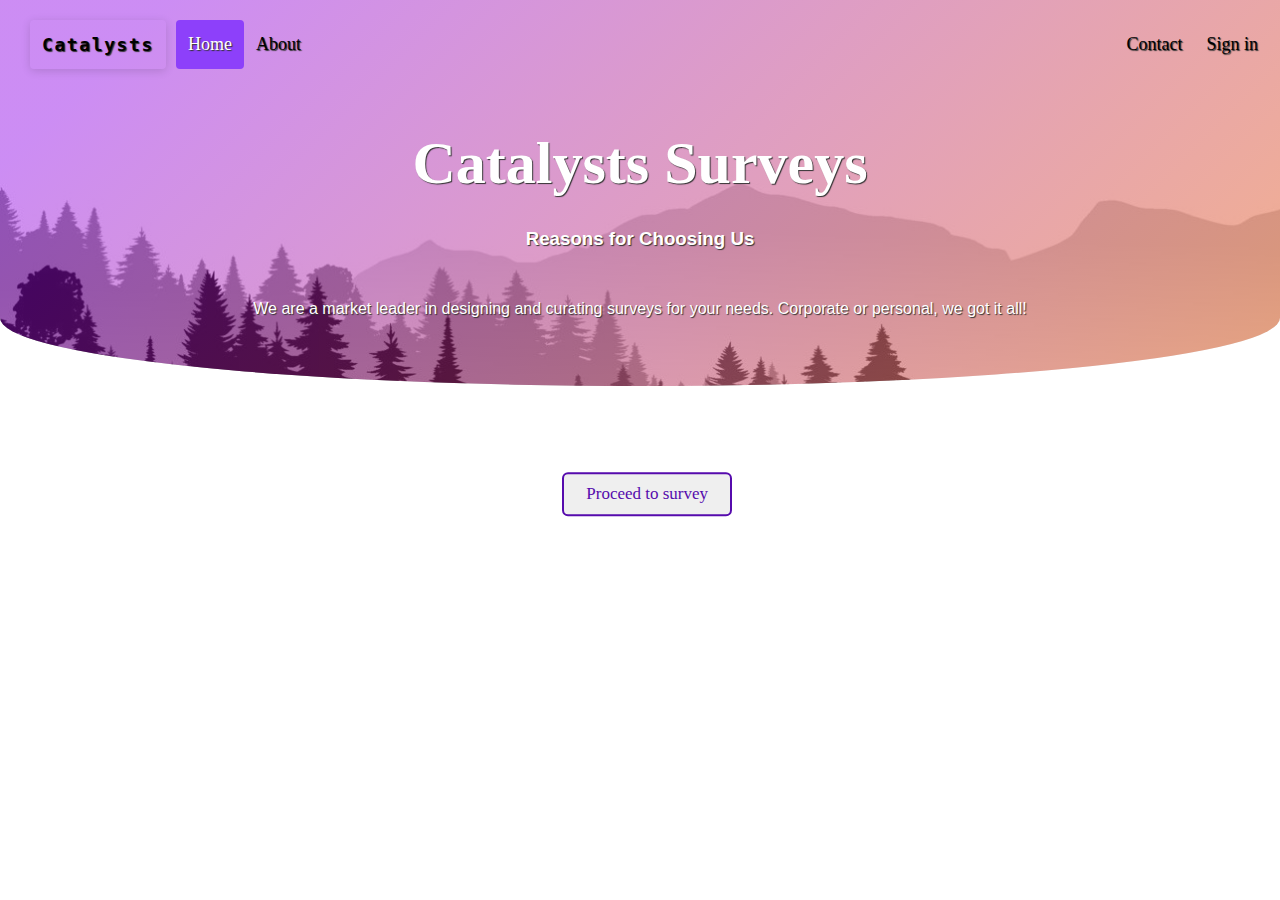
<file: index.html>
<!DOCTYPE html>
<html lang="en">
<head>
    <meta charset="UTF-8">
    <meta name="viewport" content="width=device-width, initial-scale=1.0">
    <title>Survey</title>
    <link rel="icon" type="image/x-icon" href="favicon.ico">
    <link rel="stylesheet" href="home-style.css">
</head>
<body>

    <header>
        
        <div class="overlay">
            <div class="header">
                <a href="index.html" class="ui-btn"><span>Catalysts</span></a>
                <a class="active" href="#">Home</a>
                <a href="#" class="link">About</a>
                <div class="header-right">
                  <a href="contact.html" class="link">Contact</a>
                  <a href="login.html" class="link">Sign in</a>
                </div>
              </div>
            <h1>Catalysts Surveys</h1>
            <h3>Reasons for Choosing Us</h3>
            <p>We are a market leader in designing and curating surveys for your needs. Corporate or personal, we got it all!</p>
            <br>
            <!-- <button>READ MORE</button> -->
            </div>
    </header>

    <button class="next-page-button" onclick="move();"> Proceed to survey</button>
        
    </div>

    <script>
      function move(){
        window.location.href="form.html";
      }
    </script>
</body>
</html>
</file>
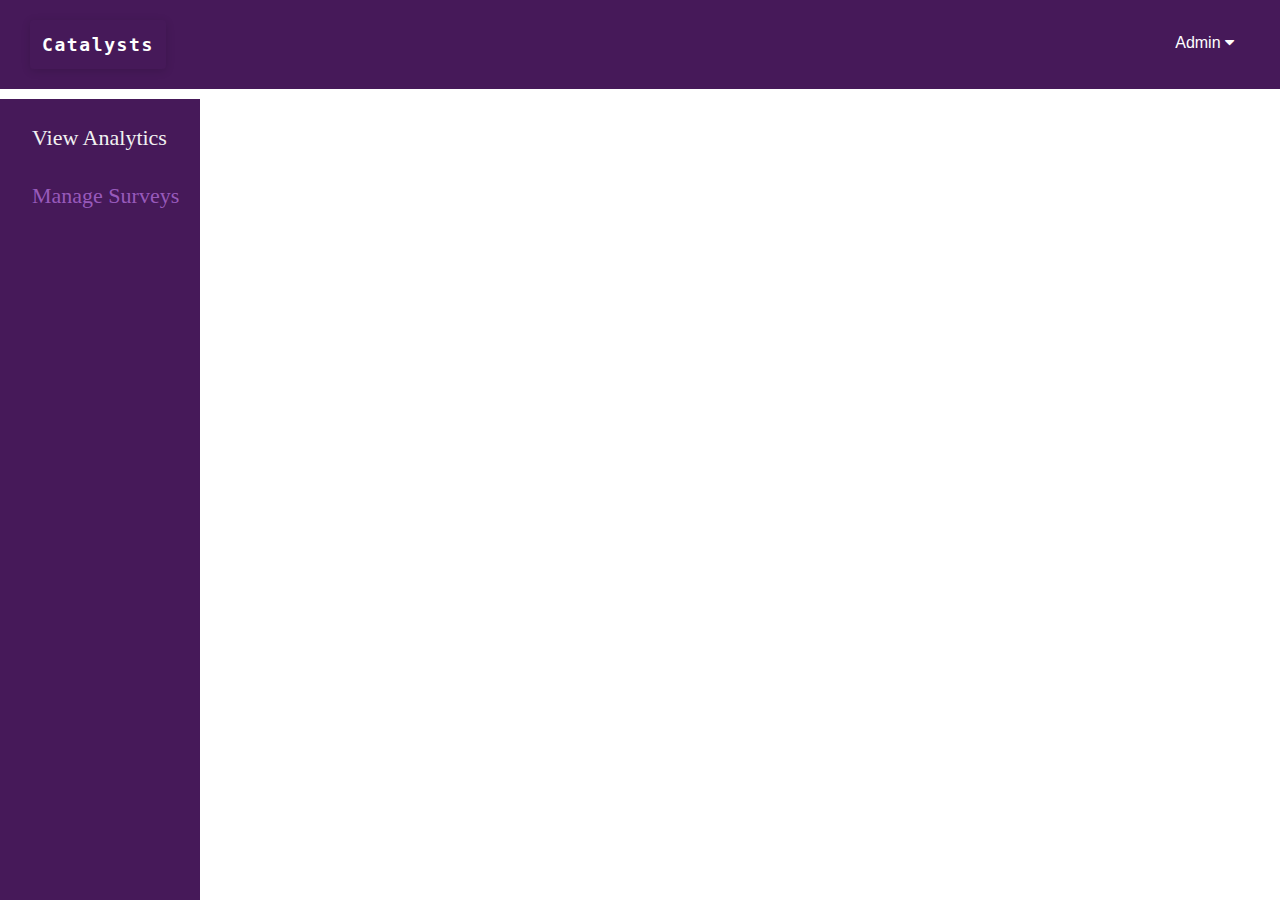
<file: admin.html>
<!DOCTYPE html>
<html lang="en">
<head>
    <meta charset="UTF-8">
    <meta name="viewport" content="width=device-width, initial-scale=1.0">
    <title>Admin - Catalysts</title>
    <link rel="stylesheet" href="admin-style.css">
    <script src="admin-script.js"></script>
    <link rel="stylesheet" href="https://cdnjs.cloudflare.com/ajax/libs/font-awesome/4.7.0/css/font-awesome.min.css">
</head>
<body>
    <div class="header">
            <a href="admin.html" class="ui-btn"><span>Catalysts</span></a>
        <div class="header-right">
            <div class="dropdown">
                <button class="dropbtn" onclick="myFunction()">Admin
                  <i class="fa fa-caret-down"></i>
                </button>
                <div class="dropdown-content" id="myDropdown">
                  <a href="#">Profile</a>
                  <a href="#">Logout</a>
                </div>
                </div>
        </div>
    </div>

    <div class="sidenav">
        <a href="#" class="active">View Analytics</a>
        <a href="#">Manage Surveys</a>
    </div>

    <div class="main"></div>

</body>
</html>
</file>
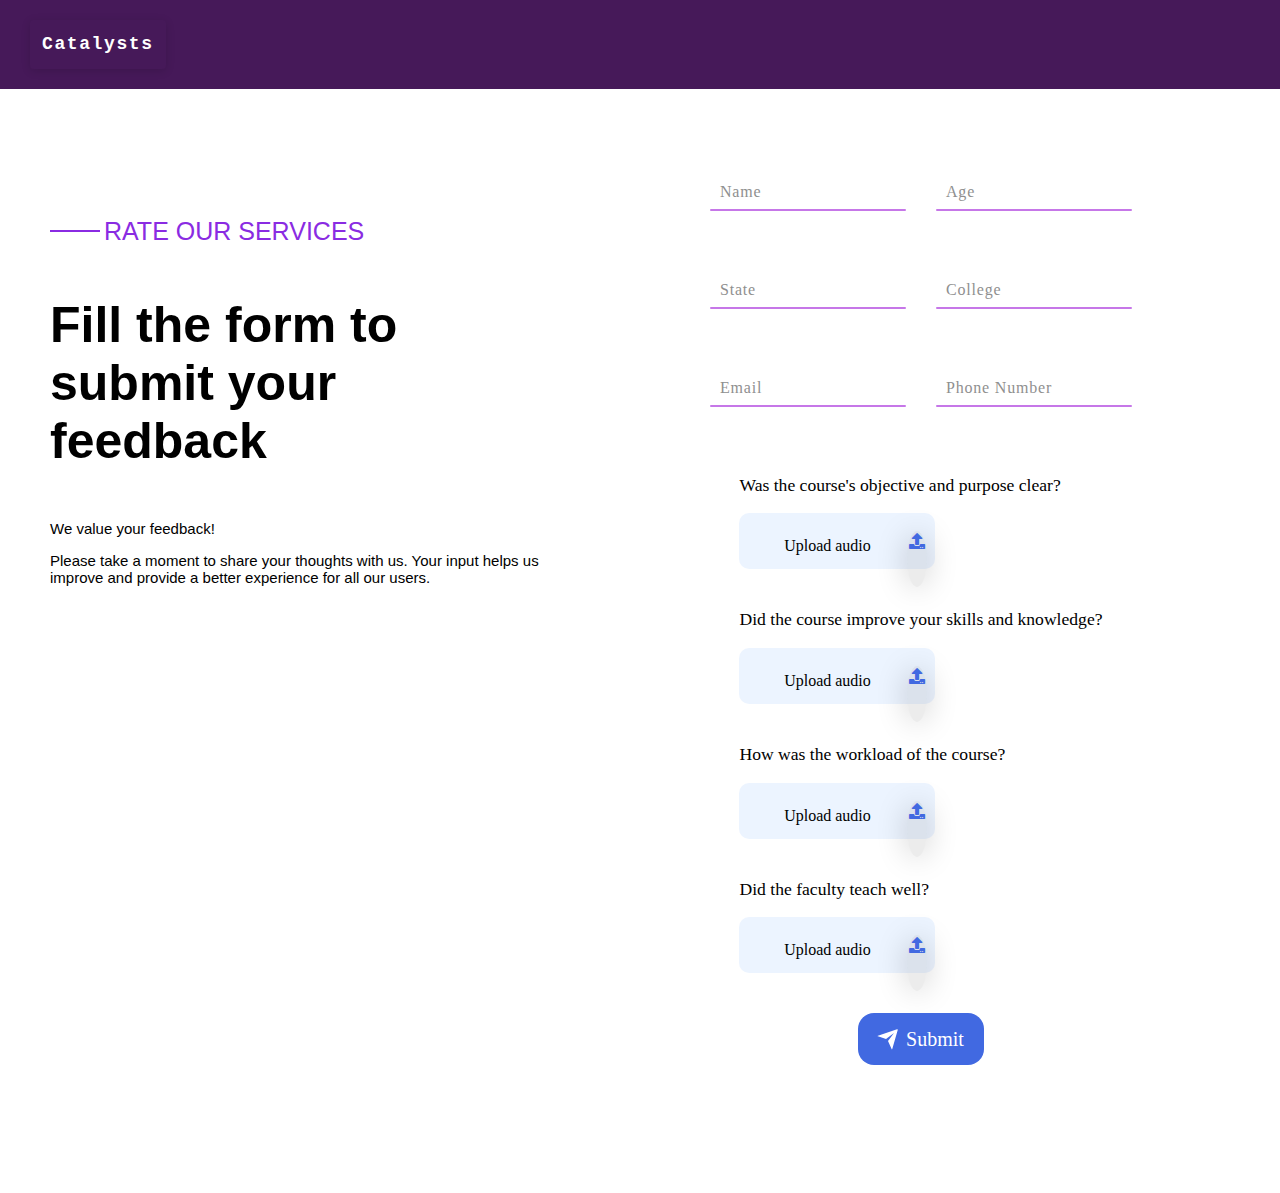
<file: form.html>
<!DOCTYPE html>
<html lang="en">
<head>
    <meta charset="UTF-8">
    <meta name="viewport" content="width=device-width, initial-scale=1.0">
    <title>Survey Form</title>
    <link rel="stylesheet" href="form-style.css">
    <!-- <script src="form-script.js"></script>` -->
    <link rel="stylesheet" href="https://cdnjs.cloudflare.com/ajax/libs/font-awesome/5.15.3/css/all.min.css">
</head>
<body>
    <div class="header">
        <a href="form.html" class="ui-btn"><span>Catalysts</span></a>
    </div>

    <div class="left-panel">
        <div class="line"></div>
        <span>RATE OUR SERVICES</span>
        <h3>Fill the form to submit your feedback</h3>
        <p>We value your feedback!</p>
        <p>Please take a moment to share your thoughts with us. Your input helps us improve and provide a better experience for all our users.</p>
    </div>


    <div class="right-panel">
        <form id="myForm" class="myForm">
            <div class="row">
                <div class="inputbox">
                    <input required="required" type="text" id="name" name="name">
                    <span>Name</span>
                    <i></i>
                    <!-- <label for="name">Name:</label>
                    <input type="text" id="name" name="name" required> -->
                </div>
                
                <div class="inputbox">
                    <input required="required" type="text" id="age" name="age">
                    <span>Age</span>
                    <i></i>
                    <!-- <label for="age">Age:</label>
                    <input type="number" id="age" name="age" required> -->
                </div>
            </div>
            
            <div class="row">
                <div class="inputbox">
                    <input required="required" type="text" id="state" name="state">
                    <span>State</span>
                    <i></i>
                </div>
                
                <div class="inputbox">
                    <input required="required" type="text" id="college" name="college">
                    <span>College</span>
                    <i></i>
                </div>
            </div>
    
            <div class="row">
                <div class="inputbox">
                    <input required="required" type="email" id="email" name="email">
                    <span>Email</span>
                    <i></i>
                </div>
        
                <div class="inputbox">
                    <input required="required" type="tel" pattern="[0-9]{10}" id="phone" name="phone">
                    <span>Phone Number</span>
                    <i></i>
                </div>
            </div>

            <div class="container">
                <div class="audio-input">
                    <p class="desc">Was the course's objective and purpose clear?</p>
                    <div class="upload-area">
                        <label for="audio1" class="footer">
                            <p>Upload audio</p>
                            <i class="fa fa-upload" aria-hidden="true"></i>
                        </label>
                        <input type="file" id="audio1" name="audio1" accept="audio/*">
                    </div>
                </div>
    
                <div class="audio-input">
                    <p class="desc">Did the course improve your skills and knowledge?</p>
                    <div class="upload-area">
                        <label for="audio2" class="footer">
                            <p>Upload audio</p>
                            <i class="fa fa-upload" aria-hidden="true"></i>
                        </label>
                        <input type="file" id="audio2" name="audio2" accept="audio/*">
                    </div>
                </div>
    
                <div class="audio-input">
                    <p class="desc">How was the workload of the course?</p>
                    <div class="upload-area">
                        <label for="audio3" class="footer">
                            <p>Upload audio</p>
                            <i class="fa fa-upload" aria-hidden="true"></i>
                        </label>
                        <input type="file" id="audio3" name="audio3" accept="audio/*">
                    </div>
                </div>
    
                <div class="audio-input">
                    <p class="desc">Did the faculty teach well?</p>
                    <div class="upload-area">
                        <label for="audio4" class="footer">
                            <p>Upload audio</p>
                            <i class="fa fa-upload" aria-hidden="true"></i>
                        </label>
                        <input type="file" id="audio4" name="audio4" accept="audio/*">
                    </div>
                </div>
            </div>
    
            <button type="submit">
                <div class="svg-wrapper-1">
                  <div class="svg-wrapper">
                    <svg height="24" width="24" viewBox="0 0 24 24" xmlns="http://www.w3.org/2000/svg">
                      <path d="M0 0h24v24H0z" fill="none"></path>
                      <path d="M1.946 9.315c-.522-.174-.527-.455.01-.634l19.087-6.362c.529-.176.832.12.684.638l-5.454 19.086c-.15.529-.455.547-.679.045L12 14l6-8-8 6-8.054-2.685z" fill="currentColor"></path>
                    </svg>
                  </div>
                </div>
                <span>Submit</span>
                <!-- Submit -->
              </button>
        </form>
    </div>

    <script>

        document.getElementById('myForm').addEventListener('submit', function(event) {
            // alert("Audio added");
            event.preventDefault(); // Prevent form submission from reloading the page

            const form = event.target;
            const formData = new FormData(form);

            // Capture the audio files and append them to the FormData
            // const audioFiles = document.querySelectorAll('input[type="file"]');
            // audioFiles.forEach(fileInput => {
            //     const file = fileInput.files[0];
            //     formData.append(fileInput.name, file);
            // });
            

            // Make an HTTP POST request to the Flask backend
            fetch('/submit-data', {
                method: 'POST',
                body: formData
            })
            .then(response => response.text())
            .then(responseText => {
                console.log(responseText); // Log the response from Flask (optional)
                // Add any additional logic or UI updates as needed after the response
            })
            
            .catch(error => {
                console.error('Error sending data to Flask:', error);
                // Handle any error that occurs during the request
            });
            alert("Audio added");
        });
    </script>

</body>
</html>
</file>
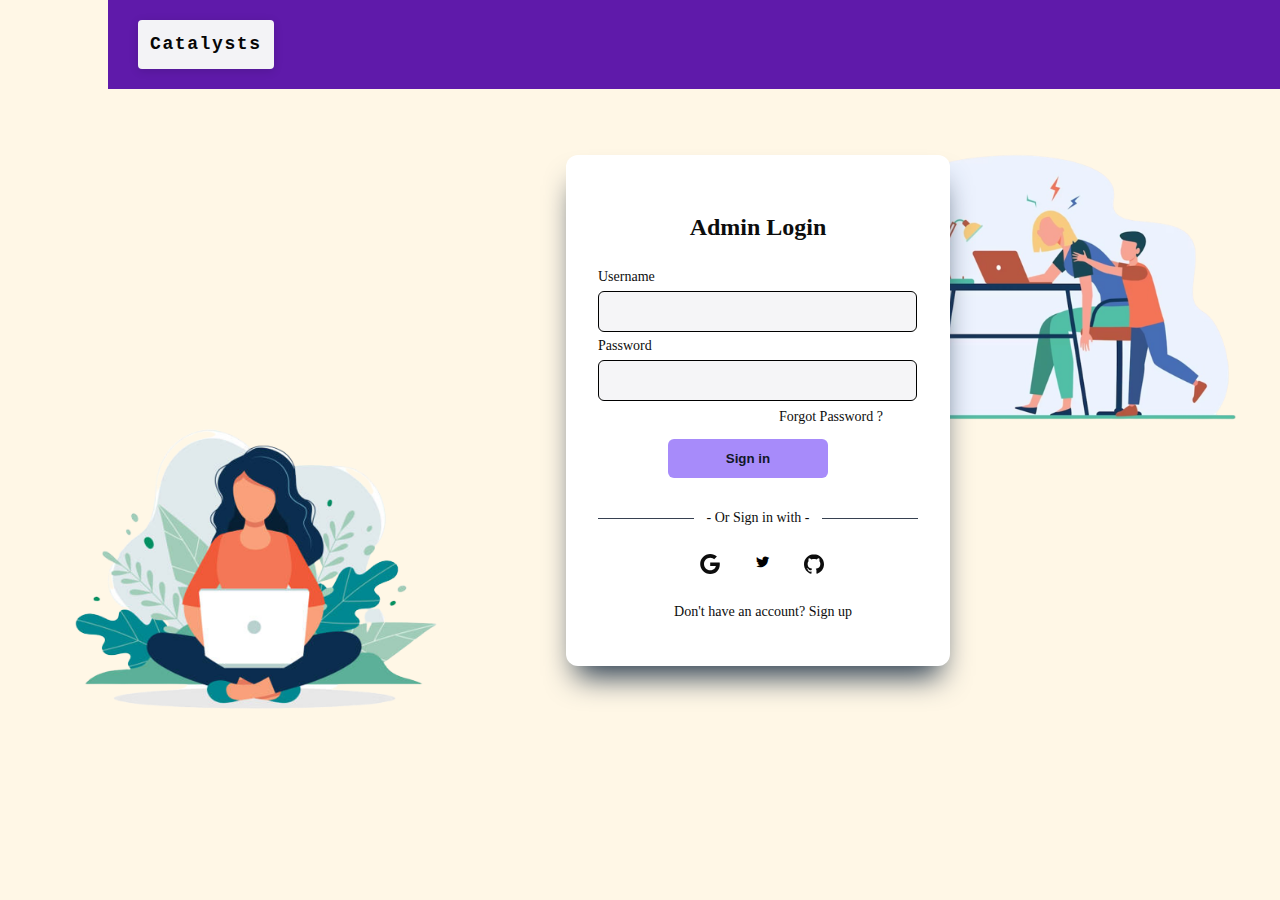
<file: login.html>
<!DOCTYPE html>
<html lang="en">
<head>
    <meta charset="UTF-8">
    <meta name="viewport" content="width=device-width, initial-scale=1.0">
    <title>Document</title>
    <link rel="stylesheet" href="login-style.css">
    <link rel="stylesheet" href="https://cdnjs.cloudflare.com/ajax/libs/font-awesome/6.0.0-beta3/css/all.min.css">
    <link rel="stylesheet" href="https://fonts.googleapis.com/icon?family=Material+Icons">
</head>


<body>
    <img class="img1" src="three-removebg-preview (1).png" alt="img1">
    <img class="img2" src="two-remove (1).png" alt="img2">

    <div class="header">
        <a href="login.html" class="ui-btn"><span>Catalysts</span></a>
    </div>
    <div class="form-container">
        <p class="title">Admin Login</p>
        <form class="form" action="login.php" method="post">
            <div class="input-group">
                <label for="username">Username</label>
                <input type="text" name="uname" id="username" placeholder="" autocomplete="off">
            </div>
            <div class="input-group">
                <label for="password">Password</label>
                <input type="password" name="password" id="password" placeholder="">
                <div class="forgot">
                    <a rel="noopener noreferrer" href="#">Forgot Password ?</a>
                </div>
            </div>
            <button class="sign" onclick="goToAdminPage()">Sign in</button>

        </form>
        <div class="social-message">
            <div class="line"></div>
            <p class="message">- Or Sign in with -</p>
            <div class="line"></div>
        </div>
        <div class="social-icons">
            <button aria-label="Log in with Google" class="icon icon-google">
                <svg xmlns="http://www.w3.org/2000/svg" viewBox="0 0 32 32" class="w-5 h-5 fill-current">
                    <path d="M16.318 13.714v5.484h9.078c-0.37 2.354-2.745 6.901-9.078 6.901-5.458 0-9.917-4.521-9.917-10.099s4.458-10.099 9.917-10.099c3.109 0 5.193 1.318 6.38 2.464l4.339-4.182c-2.786-2.599-6.396-4.182-10.719-4.182-8.844 0-16 7.151-16 16s7.156 16 16 16c9.234 0 15.365-6.49 15.365-15.635 0-1.052-0.115-1.854-0.255-2.651z"></path>
                </svg>
                <!-- <i class="fa-brands fa-twitter"></i> -->
            </button>
            <button aria-label="Log in with Twitter" class="icon icon-twitter">
                <a href="signup.html"></a>
                <i class="fa-brands fa-twitter"></i>
                <!-- <a href="login.html"></a> -->
            </button>
            <button aria-label="Log in with GitHub" class="icon icon-github">
                <svg xmlns="http://www.w3.org/2000/svg" viewBox="0 0 32 32" class="w-5 h-5 fill-current">
                    <path d="M16 0.396c-8.839 0-16 7.167-16 16 0 7.073 4.584 13.068 10.937 15.183 0.803 0.151 1.093-0.344 1.093-0.772 0-0.38-0.009-1.385-0.015-2.719-4.453 0.964-5.391-2.151-5.391-2.151-0.729-1.844-1.781-2.339-1.781-2.339-1.448-0.989 0.115-0.968 0.115-0.968 1.604 0.109 2.448 1.645 2.448 1.645 1.427 2.448 3.744 1.74 4.661 1.328 0.14-1.031 0.557-1.74 1.011-2.135-3.552-0.401-7.287-1.776-7.287-7.907 0-1.751 0.62-3.177 1.645-4.297-0.177-0.401-0.719-2.031 0.141-4.235 0 0 1.339-0.427 4.4 1.641 1.281-0.355 2.641-0.532 4-0.541 1.36 0.009 2.719 0.187 4 0.541 3.043-2.068 4.381-1.641 4.381-1.641 0.859 2.204 0.317 3.833 0.161 4.235 1.015 1.12 1.635 2.547 1.635 4.297 0 6.145-3.74 7.5-7.296 7.891 0.556 0.479 1.077 1.464 1.077 2.959 0 2.14-0.020 3.864-0.020 4.385 0 0.416 0.28 0.916 1.104 0.755 6.4-2.093 10.979-8.093 10.979-15.156 0-8.833-7.161-16-16-16z"></path>
                </svg>
            </button>
        </div>
        <p class="signup">Don't have an account?
            <a rel="noopener noreferrer" href="signup.html" class="signupborder">Sign up</a>
        </p>
    </div>
</div>
<script>
    function goToAdminPage() {
        location.href = 'admin.html';
    }
</script>
</body>
</html>
</file>
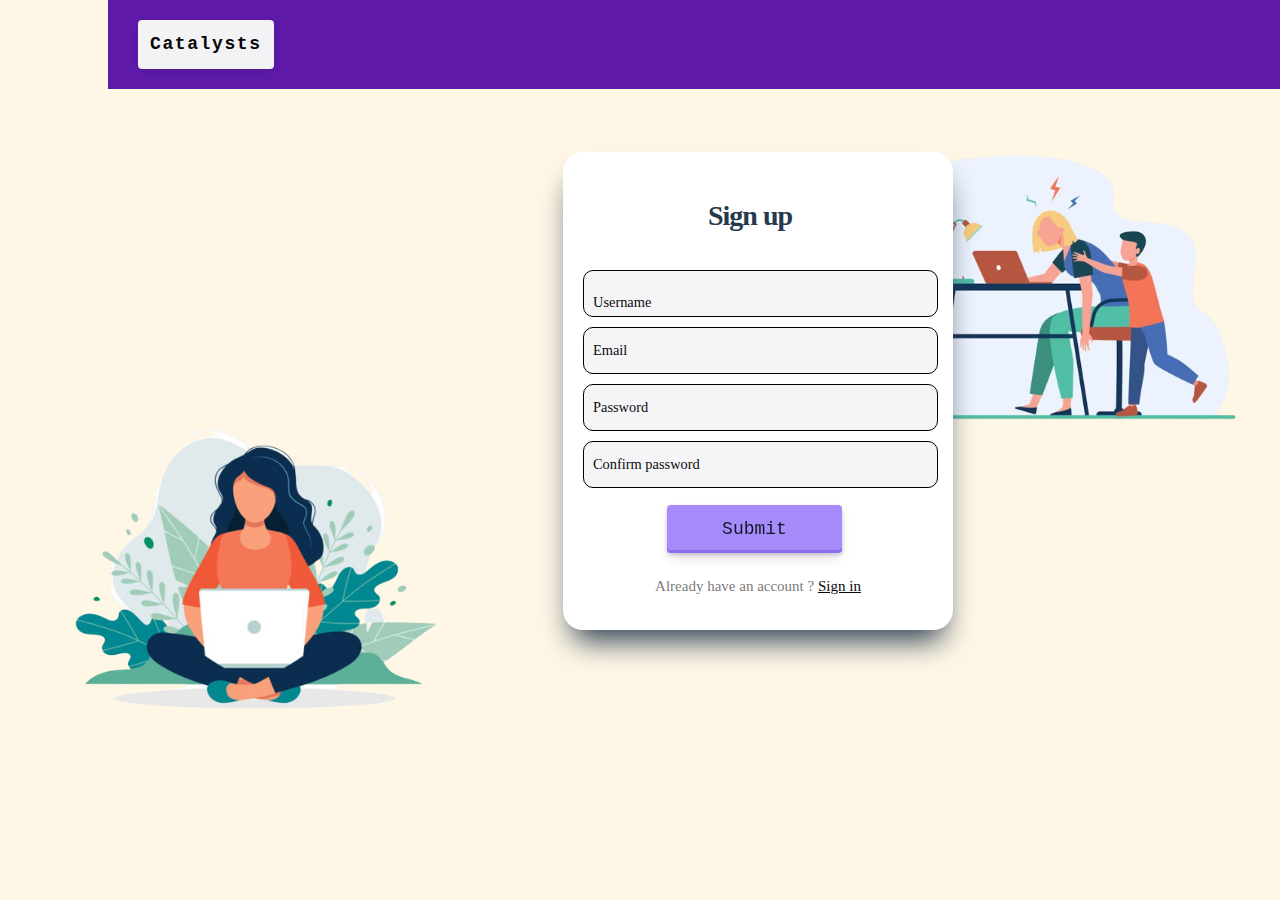
<file: signup.html>
<!DOCTYPE html>
<html lang="en">
<head>
    <meta charset="UTF-8">
    <meta name="viewport" content="width=device-width, initial-scale=1.0">
    <title>Document</title>
    <link rel="stylesheet" href="signup-style.css">
</head>
<body>
    <img class="img1" src="three-removebg-preview (1).png" alt="img1">
    <img class="img2" src="two-remove (1).png" alt="img2">

    <div class="header">
        <a href="signup.html" class="ui-btn"><span>Catalysts</span></a>
    </div>


    <form class="form" action="register.php" method="POST">
        <p class="title">Sign up </p>
       
            <div class="flex">
                <label>
                    <input required="" placeholder="" name="uname1" type="text" class="input" autocomplete="off">
                    <span>Username</span>
                </label>
            </div>  
                
            <label>
                <input required="" placeholder="" name="email" type="email" class="input">
                <span>Email</span>
            </label> 
                
            <label>
                <input required="" placeholder="" name="upswd1" type="password" class="input">
                <span>Password</span>
            </label>
            <label>
                <input required="" placeholder="" name="upswd2" type="password" class="input">
                <span>Confirm password</span>
            </label>
            <button class="button-name">Submit</button>
            <p class="signin">Already have an account ? <a href="login.html">Sign in</a> </p>
    </form>
</body>
</html>
</file>
<file: home-style.css>
body{
    margin: 0%;
    padding: 0%;
  }

.header {
    overflow: hidden;
    background-color: transparent;
    padding: 20px 10px;
  }
  
  /* Style the header links */
  .header a {
    float: left;
    color: black;
    text-align: center;
    padding: 12px;
    text-decoration: none;
    font-size: 18px;
    line-height: 25px;
    border-radius: 4px;
  }
  
  /* Style the logo link (notice that we set the same value of line-height and font-size to prevent the header to increase when the font gets bigger */
  .header a.logo {
    font-size: 25px;
    font-weight: bold;
  }

  /* Here */

  .ui-btn {
    --btn-default-bg: rgb(41, 41, 41);
    --btn-padding: 15px 20px;
    --btn-hover-bg: rgb(51, 51, 51);
    --btn-transition: .3s;
    --btn-letter-spacing: .1rem;
    --btn-animation-duration: 1.2s;
    --btn-shadow-color: rgba(0, 0, 0, 0.137);
    --btn-shadow: 0 2px 10px 0 var(--btn-shadow-color);
    --hover-btn-color: #FAC921;
    --default-btn-color: #fff;
    --font-size: 20px;
    /* 👆 this field should not be empty */
    --font-weight: 600;
    --font-family: Menlo,Roboto Mono,monospace;
    /* 👆 this field should not be empty */
  }
  
  /* button settings 👆 */
  
  .ui-btn {
    box-sizing: border-box;
    padding: var(--btn-padding);
    display: flex;
    align-items: center;
    justify-content: center;
    color: var(--default-btn-color);
    font: var(--font-weight) var(--font-size) var(--font-family);
    /* background: var(--btn-default-bg); */
    border: none;
    cursor: pointer;
    transition: var(--btn-transition);
    overflow: hidden;
    box-shadow: var(--btn-shadow);
    margin-left: 20px;
    margin-right: 10px;
  }
  
  .ui-btn span {
    letter-spacing: var(--btn-letter-spacing);
    transition: var(--btn-transition);
    box-sizing: border-box;
    position: relative;
    background: inherit;
  }
  
  .ui-btn span::before {
    box-sizing: border-box;
    position: absolute;
    content: "";
    background: inherit;
  }
  
  .ui-btn:hover, .ui-btn:focus {
    background: var(--btn-hover-bg);
  }
  
  .ui-btn:hover span, .ui-btn:focus span {
    color: var(--hover-btn-color);
  }
  
  .ui-btn:hover span::before, .ui-btn:focus span::before {
    animation: chitchat linear both var(--btn-animation-duration);
  }
  
  @keyframes chitchat {
    0% {
      content: "#";
    }
  
    5% {
      content: ".";
    }
  
    10% {
      content: "^{";
    }
  
    15% {
      content: "-!";
    }
  
    20% {
      content: "#$_";
    }
  
    25% {
      content: "№:0";
    }
  
    30% {
      content: "#{+.";
    }
  
    35% {
      content: "@}-?";
    }
  
    40% {
      content: "?{4@%";
    }
  
    45% {
      content: "=.,^!";
    }
  
    50% {
      content: "?2@%";
    }
  
    55% {
      content: "\;1}]";
    }
  
    60% {
      content: "?{%:%";
      right: 0;
    }
  
    65% {
      content: "|{f[4";
      right: 0;
    }
  
    70% {
      content: "{4%0%";
      right: 0;
    }
  
    75% {
      content: "'1_0<";
      right: 0;
    }
  
    80% {
      content: "{0%";
      right: 0;
    }
  
    85% {
      content: "]>'";
      right: 0;
    }
  
    90% {
      content: "4";
      right: 0;
    }
  
    95% {
      content: "2";
      right: 0;
    }
  
    100% {
      content: "";
      right: 0;
    }
  }

  /* Here */
  
  /* Change the background color on mouse-over */
  .header .link:hover {
    background-color: #c3c2c2;
    color: black;
  }
  
  /* Style the active/current link*/
  .header .active {
    background-color: rgb(141, 64, 250);
    color: white;
  }
  
  /* Float the link section to the right */
  .header-right {
    float: right;
  }

  header {
	background: url('bg.jpg');
	text-align: center;
	width: 100%;
	height: auto;
	background-size: cover;
	background-attachment: fixed;
	position: relative;
	overflow: hidden;
	border-radius: 0 0 85% 85% / 30%;
  }
  header .overlay{
	width: 100%;
	height: 100%;
	/* padding: 50px; */
	color: #FFF;
	text-shadow: 1px 1px 1px #333;
    background-image: linear-gradient( 135deg, #9f05ff69 10%, #fd5e086b 100%);
	
  }

  h1 {
	font-family: 'Dancing Script', cursive;
	font-size: 60px;
	margin-bottom: 30px;
  }

  h3, p {
	font-family: 'Open Sans', sans-serif;
	margin-bottom: 50px;
  }


  .survey-container{
    margin-top: 150px;
  }

  .survey-container .invitation{
    font-family: 'Dancing Script', cursive;
    font-size: 40px;
    text-align: center;
  }

  .next-page-button {
    --color: #560bad;
    font-family: inherit;
    display: inline-block;
    width: 10em;
    height: 2.6em;
    margin: 20px;
    position: relative;
    overflow: hidden;
    border: 2px solid var(--color);
    transition: color .5s;
    z-index: 1;
    font-size: 17px;
    border-radius: 6px;
    font-weight: 500;
    color: var(--color);
    top: 70%;
    left: 49%;
    transform: translate(-50%, 150%);
   }
   
   .next-page-button:before {
    content: "";
    position: absolute;
    z-index: -1;
    background: var(--color);
    height: 150px;
    width: 220px;
    border-radius: 50%;
   }
   
   .next-page-button:hover {
    color: #fff;
   }
   
   .next-page-button:before {
    top: 100%;
    left: 100%;
    transition: all .7s;
   }
   
   .next-page-button:hover:before {
    top: -30px;
    left: -30px;
   }
   
   .next-page-button:active:before {
    background: #3a0ca3;
    transition: background 0s;
   }
</file>
<file: admin-style.css>
body{
    margin: 0%;
    padding: 0%;
}

.header {
    overflow: hidden;
    background-color: #461959;
    padding: 20px 10px;
    font-family: Arial, Helvetica, sans-serif;
  }
  
  /* Style the header links */
  .header a {
    float: left;
    color: rgb(255, 255, 255);
    text-align: center;
    padding: 12px;
    text-decoration: none;
    font-size: 18px;
    line-height: 25px;
    border-radius: 4px;
  }

  .header-right {
    float: right;
    margin-right: 20px;
  }

  /* here */

  .ui-btn {
    --btn-default-bg: rgb(41, 41, 41);
    --btn-padding: 15px 20px;
    --btn-hover-bg: rgb(51, 51, 51);
    --btn-transition: .3s;
    --btn-letter-spacing: .1rem;
    --btn-animation-duration: 1.2s;
    --btn-shadow-color: rgba(0, 0, 0, 0.137);
    --btn-shadow: 0 2px 10px 0 var(--btn-shadow-color);
    --hover-btn-color: #FAC921;
    --default-btn-color: #fff;
    --font-size: 20px;
    /* 👆 this field should not be empty */
    --font-weight: 600;
    --font-family: Menlo,Roboto Mono,monospace;
    /* 👆 this field should not be empty */
  }
  
  /* button settings 👆 */
  
  .ui-btn {
    box-sizing: border-box;
    padding: var(--btn-padding);
    display: flex;
    align-items: center;
    justify-content: center;
    color: var(--default-btn-color);
    font: var(--font-weight) var(--font-size) var(--font-family);
    /* background: var(--btn-default-bg); */
    border: none;
    cursor: pointer;
    transition: var(--btn-transition);
    overflow: hidden;
    box-shadow: var(--btn-shadow);
    margin-left: 20px;
  }
  
  .ui-btn span {
    letter-spacing: var(--btn-letter-spacing);
    transition: var(--btn-transition);
    box-sizing: border-box;
    position: relative;
    background: inherit;
  }
  
  .ui-btn span::before {
    box-sizing: border-box;
    position: absolute;
    content: "";
    background: inherit;
  }
  
  .ui-btn:hover, .ui-btn:focus {
    background: var(--btn-hover-bg);
  }
  
  .ui-btn:hover span, .ui-btn:focus span {
    color: var(--hover-btn-color);
  }
  
  .ui-btn:hover span::before, .ui-btn:focus span::before {
    animation: chitchat linear both var(--btn-animation-duration);
  }
  
  @keyframes chitchat {
    0% {
      content: "#";
    }
  
    5% {
      content: ".";
    }
  
    10% {
      content: "^{";
    }
  
    15% {
      content: "-!";
    }
  
    20% {
      content: "#$_";
    }
  
    25% {
      content: "№:0";
    }
  
    30% {
      content: "#{+.";
    }
  
    35% {
      content: "@}-?";
    }
  
    40% {
      content: "?{4@%";
    }
  
    45% {
      content: "=.,^!";
    }
  
    50% {
      content: "?2@%";
    }
  
    55% {
      content: "\;1}]";
    }
  
    60% {
      content: "?{%:%";
      right: 0;
    }
  
    65% {
      content: "|{f[4";
      right: 0;
    }
  
    70% {
      content: "{4%0%";
      right: 0;
    }
  
    75% {
      content: "'1_0<";
      right: 0;
    }
  
    80% {
      content: "{0%";
      right: 0;
    }
  
    85% {
      content: "]>'";
      right: 0;
    }
  
    90% {
      content: "4";
      right: 0;
    }
  
    95% {
      content: "2";
      right: 0;
    }
  
    100% {
      content: "";
      right: 0;
    }
  }

  /* Here */

  .dropdown {
    overflow: hidden;
  }
  
  .dropdown .dropbtn {
    cursor: pointer;
    font-size: 16px;  
    border: none;
    outline: none;
    color: white;
    padding: 14px 16px;
    background-color: inherit;
    font-family: inherit;
    margin: 0;
  }
  
  .navbar a:hover, .dropdown:hover .dropbtn, .dropbtn:focus {
    background-color: #7C73C0;
    /* border-radius: 10px; */
  }
  
  .dropdown-content {
    display: none;
    position: absolute;
    background-color: #7C73C0;
    min-width: 120px;
    box-shadow: 0px 8px 16px 0px rgba(0,0,0,0.2);
    z-index: 1;
  }
  
  .dropdown-content a {
    float: none;
    color: black;
    padding: 12px 16px;
    text-decoration: none;
    display: block;
    text-align: left;
  }
  
  .dropdown-content a:hover {
    background-color: #ddd;
  }
  
  .show {
    display: block;
  }

  .sidenav {
    height: 100%;
    width: 200px;
    position: fixed;
    z-index: 1;
    top: 11%;
    left: 0;
    background-color: #461959;
    overflow-x: hidden;
    padding-top: 20px;
  }
  
  .sidenav a {
    padding: 6px 6px 6px 32px;
    text-decoration: none;
    font-size: 22px;
    color: #a666cddd;
    display: block;
    margin-bottom: 20px;
  }

  .sidenav a.active {
    color: #f1f1f1;
  }

  .sidenav a:hover {
    color: #f1f1f1;
  }

  .main{
    margin-left: 200px;
  }
</file>
<file: form-style.css>
body{
    margin: 0%;
    padding: 0%;
}

.header {
    overflow: hidden;
    background-color: #461959;
    padding: 20px 10px;
    font-family: Arial, Helvetica, sans-serif;
  }
  
  /* Style the header links */
  .header a {
    float: left;
    color: rgb(255, 255, 255);
    text-align: center;
    padding: 12px;
    text-decoration: none;
    font-size: 18px;
    line-height: 25px;
    border-radius: 4px;
  }

  .header-right {
    float: right;
    margin-right: 20px;
  }

  /* here */

  .ui-btn {
    --btn-default-bg: rgb(41, 41, 41);
    --btn-padding: 15px 20px;
    --btn-hover-bg: rgb(51, 51, 51);
    --btn-transition: .3s;
    --btn-letter-spacing: .1rem;
    --btn-animation-duration: 1.2s;
    --btn-shadow-color: rgba(0, 0, 0, 0.137);
    --btn-shadow: 0 2px 10px 0 var(--btn-shadow-color);
    --hover-btn-color: #FAC921;
    --default-btn-color: #fff;
    --font-size: 20px;
    /* 👆 this field should not be empty */
    --font-weight: 600;
    --font-family: Menlo,Roboto Mono,monospace;
    /* 👆 this field should not be empty */
  }
  
  /* button settings 👆 */
  
  .ui-btn {
    box-sizing: border-box;
    padding: var(--btn-padding);
    display: flex;
    align-items: center;
    justify-content: center;
    color: var(--default-btn-color);
    font: var(--font-weight) var(--font-size) var(--font-family);
    /* background: var(--btn-default-bg); */
    border: none;
    cursor: pointer;
    transition: var(--btn-transition);
    overflow: hidden;
    box-shadow: var(--btn-shadow);
    margin-left: 20px;
  }
  
  .ui-btn span {
    letter-spacing: var(--btn-letter-spacing);
    transition: var(--btn-transition);
    box-sizing: border-box;
    position: relative;
    background: inherit;
  }
  
  .ui-btn span::before {
    box-sizing: border-box;
    position: absolute;
    content: "";
    background: inherit;
  }
  
  .ui-btn:hover, .ui-btn:focus {
    background: var(--btn-hover-bg);
  }
  
  .ui-btn:hover span, .ui-btn:focus span {
    color: var(--hover-btn-color);
  }
  
  .ui-btn:hover span::before, .ui-btn:focus span::before {
    animation: chitchat linear both var(--btn-animation-duration);
  }
  
  @keyframes chitchat {
    0% {
      content: "#";
    }
  
    5% {
      content: ".";
    }
  
    10% {
      content: "^{";
    }
  
    15% {
      content: "-!";
    }
  
    20% {
      content: "#$_";
    }
  
    25% {
      content: "№:0";
    }
  
    30% {
      content: "#{+.";
    }
  
    35% {
      content: "@}-?";
    }
  
    40% {
      content: "?{4@%";
    }
  
    45% {
      content: "=.,^!";
    }
  
    50% {
      content: "?2@%";
    }
  
    55% {
      content: "\;1}]";
    }
  
    60% {
      content: "?{%:%";
      right: 0;
    }
  
    65% {
      content: "|{f[4";
      right: 0;
    }
  
    70% {
      content: "{4%0%";
      right: 0;
    }
  
    75% {
      content: "'1_0<";
      right: 0;
    }
  
    80% {
      content: "{0%";
      right: 0;
    }
  
    85% {
      content: "]>'";
      right: 0;
    }
  
    90% {
      content: "4";
      right: 0;
    }
  
    95% {
      content: "2";
      right: 0;
    }
  
    100% {
      content: "";
      right: 0;
    }
  }

  .left-panel{
    width: 40%;
    padding-top: 10%;
    padding-left: 50px;
    float: left;
  }

  .left-panel .line{
    display: inline-block;
    content: "";
    background-color: blueviolet;
    width: 50px;
    height: 2px;
    margin-bottom: 8px;
  }

  .left-panel span{
    font-family: Arial, Helvetica, sans-serif;
    font-size: 25px;
    color: blueviolet;
  }
  .left-panel h3{
    font-size: 50px;
    font-family: Arial, Helvetica, sans-serif;
  }

  .left-panel p{
    font-family: Arial, Helvetica, sans-serif;
    font-size: 15px;
  }

  .right-panel{
    margin-left: 42%;
    margin-bottom: 10%;
  }

  .right-panel .myForm{
    display: flex;
    flex-direction: column;
    align-items: center;
    margin-top: 10%;
  }

  .right-panel .row{
    display: flex;
    flex-direction: row;
    gap: 30px;
    margin-bottom: 50px;
  }

  /* .right-panel .col{
    display: flex;
    flex-direction: column;
    gap: 5px;
  } */

  .inputbox {
    position: relative;
    width: 196px;
  }
  
  .inputbox input {
    position: relative;
    width: 100%;
    padding: 20px 10px 10px;
    background: transparent;
    outline: none;
    box-shadow: none;
    border: none;
    color: #23242a;
    font-size: 1em;
    letter-spacing: 0.05em;
    transition: 0.5s;
    z-index: 10;
  }
  
  .inputbox span {
    position: absolute;
    left: 0;
    padding: 20px 10px 10px;
    font-size: 1em;
    color: #8f8f8f;
    letter-spacing: 00.05em;
    transition: 0.5s;
    pointer-events: none;
    top: 0px;
  }
  
  .inputbox input:valid ~span,
  .inputbox input:focus ~span {
    color: #461959;
    transform: translateX(-10px) translateY(-34px);
    font-size: 0,75em;
  }
  
  .inputbox i {
    position: absolute;
    left: 0;
    bottom: 0;
    width: 100%;
    height: 2px;
    background: #c677e8;
    border-radius: 4px;
    transition: 0.5s;
    pointer-events: none;
    z-index: 9;
  }
  
  .inputbox input:valid ~i,
  .inputbox input:focus ~i {
    height: 44px;
  }

  /* .container{
    display: flex;
    flex-direction: column;
    align-items: center;
  } */

  .audio-input{
    margin-bottom: 40px;
  }

  .footer{
    background-color: rgba(0, 110, 255, 0.075);
    width: 180px;
    height: 40px;
    padding: 8px;
    border-radius: 10px;
    cursor: pointer;
    display: flex;
    /* align-items: center; */
    justify-content: space-between;
    color: black;
    border: none;
  }

  .audio-input .desc{
    font-size: 1.1em;
  }

  .footer i {
    height: 130%;
    /* fill: royalblue; */
    color: royalblue;
    background-color: rgba(70, 66, 66, 0.103);
    border-radius: 50%;
    padding: 2px;
    cursor: pointer;
    box-shadow: 0 2px 30px rgba(0, 0, 0, 0.205);
    margin-top: 10px;
  }
  
  .footer p {
    flex: 1;
    text-align: center;
  }
  
  .upload-area input {
    display: none;
  }

  button {
    font-family: inherit;
    font-size: 20px;
    background: royalblue;
    color: white;
    padding: 0.7em 1em;
    padding-left: 0.9em;
    display: flex;
    align-items: center;
    border: none;
    border-radius: 16px;
    overflow: hidden;
    transition: all 0.2s;

    /* transition: all 0.3s ease-in-out; */
  }
  
  button span {
    display: block;
    margin-left: 0.3em;
    transition: all 0.3s ease-in-out;
  }
  
  button svg {
    display: block;
    transform-origin: center center;
    transition: transform 0.3s ease-in-out;
  }
  
  button:hover .svg-wrapper {
    animation: fly-1 0.6s ease-in-out infinite alternate;
  }
  
  button:hover svg {
    transform: translateX(1.2em) rotate(45deg) scale(1.1);
  }
  
  button:hover span {
    transform: translateX(5em);
  }

  /* button:hover {
    transform: translateX(5em);
    content: "";
  } */
  
  button:active {
    transform: scale(0.95);
  }
  
  @keyframes fly-1 {
    from {
      transform: translateY(0.1em);
    }
  
    to {
      transform: translateY(-0.1em);
    }
  }
</file>
<file: login-style.css>
body{
    margin: 0%;
    padding: 0%;
    width: 1516px;
    display: flex;
    justify-content: center;
    align-items: center;
    background-color: #fff7e6;
}
.img1{
  position: absolute;
  top:43%;
    left:2%;
  z-index: -2;
  width:450px;
}

.img2{
  position: absolute;
  top:15%;
    right:1.5%;
  z-index:-2;
  width:480px;
 
}
.form-container {
    box-shadow: rgb(38, 57, 77) 0px 20px 30px -10px;
    display: inline-block;
    width: 320px;
    margin-top: 155px;
    border-radius: 0.75rem;
    background-color:white;
    padding: 2rem;
    color:rgb(13, 13, 13);
  }
  
  .title {
    text-align: center;
    font-size: 1.5rem;
    line-height: 2rem;
    font-weight: 700;
  }
  .header {
    overflow: hidden;
    /* background-color: #461959; */
    background-color: rgb(95, 26, 170);
    padding: 20px 10px;
    font-family: Arial, Helvetica, sans-serif;
    position: absolute;
    z-index: 3;
    width: 100%;
    top: 0px;
  }
  
  /* Style the header links */
  .header a {
    float: left;
    color: rgb(6, 6, 6);
    text-align: center;
    padding: 12px;
    text-decoration: none;
    font-size: 18px;
    line-height: 25px;
    border-radius: 4px;
  }

  .header-right {
    float: right;
    margin-right: 20px;
  }

  /* here */

  .ui-btn {
    background-color: #f3f3f6;
    --btn-default-bg: rgb(41, 41, 41);
    --btn-padding: 15px 20px;
    --btn-hover-bg: rgb(51, 51, 51);
    --btn-transition: .3s;
    --btn-letter-spacing: .1rem;
    --btn-animation-duration: 1.2s;
    --btn-shadow-color: rgba(0, 0, 0, 0.137);
    --btn-shadow: 0 2px 10px 0 var(--btn-shadow-color);
    --hover-btn-color: #FAC921;
    --default-btn-color: #fff;
    --font-size: 30px;
    /* 👆 this field should not be empty */
    --font-weight: 600;
    --font-family: Menlo,Roboto Mono,monospace;
    /* 👆 this field should not be empty */
  }
  
  /* button settings 👆 */
  
  .ui-btn {
    box-sizing: border-box;
    padding: var(--btn-padding);
    display: flex;
    align-items: center;
    justify-content: center;
    color: var(--default-btn-color);
    font: var(--font-weight) var(--font-size) var(--font-family);
    /* background: var(--btn-default-bg); */
    border: none;
    cursor: pointer;
    transition: var(--btn-transition);
    overflow: hidden;
    box-shadow: var(--btn-shadow);
    margin-left: 20px;
  }
  
  .ui-btn span {
    letter-spacing: var(--btn-letter-spacing);
    transition: var(--btn-transition);
    box-sizing: border-box;
    position: relative;
    background: inherit;
  }
  
  .ui-btn span::before {
    box-sizing: border-box;
    position: absolute;
    content: "";
    background: inherit;
  }
  
  .ui-btn:hover, .ui-btn:focus {
    background: var(--btn-hover-bg);
  }
  
  .ui-btn:hover span, .ui-btn:focus span {
    color: var(--hover-btn-color);
  }
  
  .ui-btn:hover span::before, .ui-btn:focus span::before {
    animation: chitchat linear both var(--btn-animation-duration);
  }
  
  @keyframes chitchat {
    0% {
      content: "#";
    }
  
    5% {
      content: ".";
    }
  
    10% {
      content: "^{";
    }
  
    15% {
      content: "-!";
    }
  
    20% {
      content: "#$_";
    }
  
    25% {
      content: "№:0";
    }
  
    30% {
      content: "#{+.";
    }
  
    35% {
      content: "@}-?";
    }
  
    40% {
      content: "?{4@%";
    }
  
    45% {
      content: "=.,^!";
    }
  
    50% {
      content: "?2@%";
    }
  
    55% {
      content: "\;1}]";
    }
  
    60% {
      content: "?{%:%";
      right: 0;
    }
  
    65% {
      content: "|{f[4";
      right: 0;
    }
  
    70% {
      content: "{4%0%";
      right: 0;
    }
  
    75% {
      content: "'1_0<";
      right: 0;
    }
  
    80% {
      content: "{0%";
      right: 0;
    }
  
    85% {
      content: "]>'";
      right: 0;
    }
  
    90% {
      content: "4";
      right: 0;
    }
  
    95% {
      content: "2";
      right: 0;
    }
  
    100% {
      content: "";
      right: 0;
    }
  }
  
  .form {
    margin-top: 1.5rem;
    
  }
  
  .input-group {
    margin-top: 0.25rem;
    margin-right: 35px;
    font-size: 0.875rem;
    line-height: 1.25rem;
    
  }
  
  .input-group label {
    display: block;
     color:	rgb(13, 13, 13);
    margin-bottom: 4px;
  }
  
  .input-group input {
    width: 100%;
    border-radius: 0.375rem;
    border: 1px solid rgb(0, 0, 0);
    outline: 0;
    background-color: rgb(245, 245, 247);
    padding: 0.75rem 1rem;
    color: rgb(0, 0, 0);
  }
  
  .input-group input:focus {
    border-color: rgba(167, 139, 250);
  }
  
  .forgot {
    display: flex;
    justify-content: flex-end;
    font-size: 0.75rem;
    line-height: 1rem;
    margin: 8px 0px 14px 30px;
  }
  
  .forgot a,.signup a {
    color:rgb(13, 13, 13);
    text-decoration: none;
    font-size: 14px;
  }
 
  
  .forgot a:hover, .signup a:hover {
    text-decoration: underline rgba(167, 139, 250, 1);
  }
  
  .sign {
    display: block;
    width: 50%;
    background-color: rgba(167, 139, 250, 1);
    padding: 0.75rem;
    margin-left: 70px;
    text-align: center;
    color: rgba(17, 24, 39, 1);
    border: none;
    border-radius: 0.375rem;
    font-weight: 600;
  }
  
  .social-message {
    display: flex;
    align-items: center;
    padding-top: 1rem;
  }
  
  .line {
    height: 1px;
    flex: 1 1 0%;
    background-color: rgba(55, 65, 81, 1);
  }
  
  .social-message .message {
    padding-left: 0.75rem;
    padding-right: 0.75rem;
    font-size: 0.875rem;
    line-height: 1.25rem;
    color:rgb(13, 13, 13);
  }
  
  .social-icons {
    display: flex;
    justify-content: center;
  }
  
  .social-icons .icon {
    border-radius: 0.125rem;
    padding: 0.75rem;
    border: none;
    background-color: transparent;
    margin-left: 8px;
  }

  .social-icons button i:hover{
    color: rgba(167, 139, 250, 1);
    
  }
  
  .social-icons .icon svg, i {
    height: 1.25rem;
    width: 1.25rem;
    fill:rgb(13, 13, 13);
  }
  
  .signup {
    text-align: center;
    font-size: 0.88rem;
    line-height: 1rem;
    margin-left: 10px;
    color:rgb(13, 13, 13);
  }
</file>
<file: signup-style.css>
body{
    margin: 0%;
    padding: 0%;
    width: 1516px;
    display: flex;
    justify-content: center;
    align-items: center;
    background-color: #fff7e6;
}
.img1{
    position: absolute;
    top:43%;
    left:2%;
    z-index: -2;
    width:450px;
    /* transform: rotate(-4deg); */
   
  }
  .img2{
    position: absolute;
    top:15%;
    right:1.5%;
    z-index:-2;
    width:480px;
   
  }
.form {
    box-shadow: rgb(38, 57, 77) 0px 20px 30px -10px;
    display: flex;
    flex-direction: column;
    gap: 10px;
    max-width: 350px;
    background-color: #fff;
    padding: 20px;
    border-radius: 20px;
    position: relative;
    margin-top: 10%;
  }
  
  .title {
    
    font-size: 28px;
    color:  rgb(38, 57, 77) ;
    font-weight: 600;
    letter-spacing: -1px;
    position: relative;
    display: flex;
    align-items: center;
    padding-left: 125px;
  }
  
  /* .title::before,.title::after {
    position: absolute;
    content: "";
    height: 16px;
    width: 16px;
    border-radius: 50%;
    left: 0px;
    background-color: royalblue;
  }
  
  .title::before {
    width: 18px;
    height: 18px;
    background-color: royalblue;
  }
  
  .title::after {
    width: 18px;
    height: 18px;
    animation: pulse 1s linear infinite; */
  /* } */
  
   .signin {
    color: rgba(88, 87, 87, 0.822);
    font-size: 15px;
    font-weight: 500;
  }
  
  .signin {
    text-align: center;
  }
  
  .signin a {
    color: rgb(7, 7, 7);
  }
  
  .header {
    overflow: hidden;
    /* background-color: #461959; */
    background-color: rgb(95, 26, 170);
    padding: 20px 10px;
    font-family: Arial, Helvetica, sans-serif;
    position: absolute;
    z-index: 3;
    width: 100%;
    top: 0px;
  }
  
  /* Style the header links */
  .header a {
    float: left;
    color: rgb(6, 6, 6);
    text-align: center;
    padding: 12px;
    text-decoration: none;
    font-size: 18px;
    line-height: 25px;
    border-radius: 4px;
  }

  .header-right {
    float: right;
    margin-right: 20px;
  }

  /* here */

  .ui-btn {
    background-color: #f3f3f6;
    --btn-default-bg: rgb(41, 41, 41);
    --btn-padding: 15px 20px;
    --btn-hover-bg: rgb(51, 51, 51);
    --btn-transition: .3s;
    --btn-letter-spacing: .1rem;
    --btn-animation-duration: 1.2s;
    --btn-shadow-color: rgba(0, 0, 0, 0.137);
    --btn-shadow: 0 2px 10px 0 var(--btn-shadow-color);
    --hover-btn-color: #FAC921;
    --default-btn-color: #fff;
    --font-size: 30px;
    /* 👆 this field should not be empty */
    --font-weight: 600;
    --font-family: Menlo,Roboto Mono,monospace;
    /* 👆 this field should not be empty */
  }
  
  /* button settings 👆 */
  
  .ui-btn {
    box-sizing: border-box;
    padding: var(--btn-padding);
    display: flex;
    align-items: center;
    justify-content: center;
    color: var(--default-btn-color);
    font: var(--font-weight) var(--font-size) var(--font-family);
    /* background: var(--btn-default-bg); */
    border: none;
    cursor: pointer;
    transition: var(--btn-transition);
    overflow: hidden;
    box-shadow: var(--btn-shadow);
    margin-left: 20px;
  }
  
  .ui-btn span {
    letter-spacing: var(--btn-letter-spacing);
    transition: var(--btn-transition);
    box-sizing: border-box;
    position: relative;
    background: inherit;
  }
  
  .ui-btn span::before {
    box-sizing: border-box;
    position: absolute;
    content: "";
    background: inherit;
  }
  
  .ui-btn:hover, .ui-btn:focus {
    background: var(--btn-hover-bg);
  }
  
  .ui-btn:hover span, .ui-btn:focus span {
    color: var(--hover-btn-color);
  }
  
  .ui-btn:hover span::before, .ui-btn:focus span::before {
    animation: chitchat linear both var(--btn-animation-duration);
  }
  
  @keyframes chitchat {
    0% {
      content: "#";
    }
  
    5% {
      content: ".";
    }
  
    10% {
      content: "^{";
    }
  
    15% {
      content: "-!";
    }
  
    20% {
      content: "#$_";
    }
  
    25% {
      content: "№:0";
    }
  
    30% {
      content: "#{+.";
    }
  
    35% {
      content: "@}-?";
    }
  
    40% {
      content: "?{4@%";
    }
  
    45% {
      content: "=.,^!";
    }
  
    50% {
      content: "?2@%";
    }
  
    55% {
      content: "\;1}]";
    }
  
    60% {
      content: "?{%:%";
      right: 0;
    }
  
    65% {
      content: "|{f[4";
      right: 0;
    }
  
    70% {
      content: "{4%0%";
      right: 0;
    }
  
    75% {
      content: "'1_0<";
      right: 0;
    }
  
    80% {
      content: "{0%";
      right: 0;
    }
  
    85% {
      content: "]>'";
      right: 0;
    }
  
    90% {
      content: "4";
      right: 0;
    }
  
    95% {
      content: "2";
      right: 0;
    }
  
    100% {
      content: "";
      right: 0;
    }
  }
  
  .flex {
    /* display: flex; */
    width: 350px;
    margin-right: 100px;
    
  }
  
  .form label {
    position: relative;
    
    
  }
  
  .form label .input {
    width: 95%;
    padding: 10px 10px 20px 10px;
    outline: 0;
    border: 1px solid rgb(0, 0, 0);
    background-color:  rgb(245, 245, 247);
    border-radius: 10px;
  }
  
  .form label .input + span {
    position: absolute;
    left: 10px;
    top: 15px;
    color: rgb(12, 12, 12);
    font-size: 0.9em;
    cursor: text;
    transition: 0.3s ease;
  }
  
  .form label .input:placeholder-shown + span {
    top: 15px;
    font-size: 0.9em;
  }
  
  .form label .input:focus + span,.form label .input:valid + span {
    top: 30px;
    font-size: 0.7em;
    font-weight: 600;
  }
  
  .form label .input:valid + span {
    color: green;
  }
  
  /* .submit {
    border: none;
    outline: none;
    background-color: royalblue;
    padding: 10px;
    border-radius: 10px;
    color: #fff;
    font-size: 16px;
    transform: .3s ease;
  }
  
  .submit:hover {
    background-color: rgb(56, 90, 194);
  }
  
  @keyframes pulse {
    from {
      transform: scale(0.9);
      opacity: 1;
    }
  
    to {
      transform: scale(1.8);
      opacity: 0;
    }
  } */

  .button-name {
    align-items: center;
    appearance: none;
    background-color: rgba(167, 139, 250);
    border-radius: 4px;
    border-width: 0;
    box-shadow: rgba(45, 35, 66, 0.2) 0 2px 4px,rgba(45, 35, 66, 0.15) 0 7px 13px -3px, rgb(142, 110, 238) 0 -3px 0 inset;
    box-sizing: border-box;
    color: rgba(17, 24, 39, 1);
    cursor: pointer;
    font-weight: 100px;
    display: inline-flex;
    font-family: "JetBrains Mono",monospace;
    height: 48px;
    justify-content: center;
    line-height: 1;
    list-style: none;
    overflow: hidden;
    padding-left: 16px;
    padding-right: 16px;
    position: relative;
    text-align: left;
    text-decoration: none;
    transition: box-shadow .15s,transform .15s;
    user-select: none;
    -webkit-user-select: none;
    touch-action: manipulation;
    white-space: nowrap;
    will-change: box-shadow,transform;
    font-size: 18px;
    width: 50%;
    margin-left: 24%;
    margin-top: 2%;
   }
   
   .button-name:focus {
    box-shadow: #D6D6E7 0 0 0 1.5px inset, rgba(45, 35, 66, 0.4) 0 2px 4px, rgba(45, 35, 66, 0.3) 0 7px 13px -3px, #D6D6E7 0 -3px 0 inset;
   }
   
   .button-name:hover {
    box-shadow: rgba(45, 35, 66, 0.3) 0 4px 8px, rgba(45, 35, 66, 0.2) 0 7px 13px -3px, rgb(142, 110, 238) 0 -3px 0 inset;
    transform: translateY(-2px);
   }
   
   .button-name:active {
    box-shadow: #D6D6E7 0 3px 7px inset;
    transform: translateY(2px);
   }
</file>
